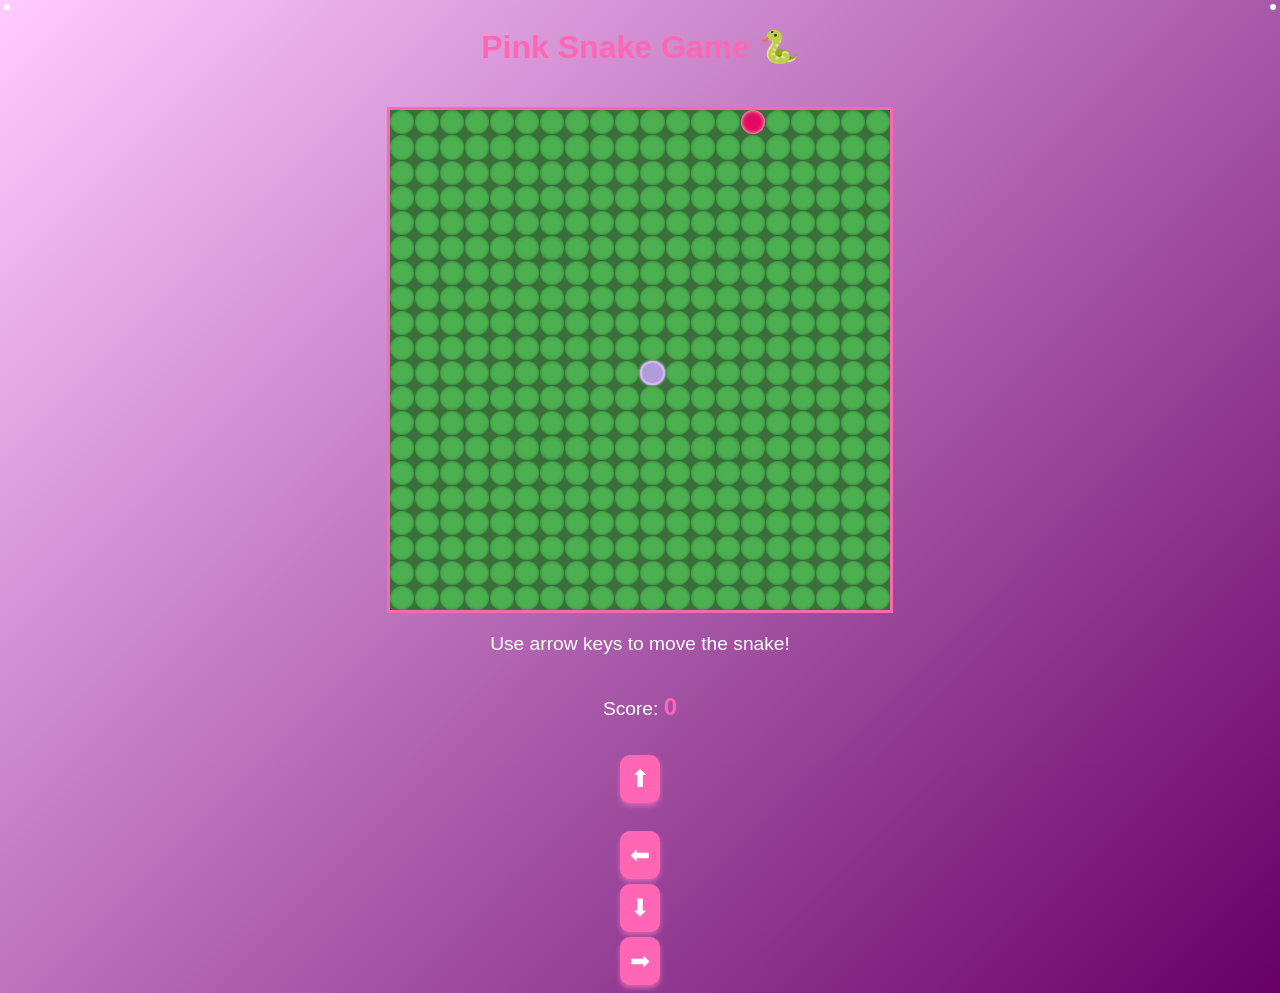
<file: Pink-Snake-Game/index.html>
<!DOCTYPE html>
<html lang="en">
<head>
    <meta charset="UTF-8">
    <meta name="viewport" content="width=device-width, initial-scale=1.0">
    <title>Pink Snake Game 🐍</title>
    <link rel="stylesheet" href="style.css">
</head>
<body>
    <h1>Pink Snake Game 🐍</h1>
    <div id="game-board"></div>
    <p>Use arrow keys to move the snake!</p>
    <p>Score: <span id="score">0</span></p>
    <script src="script.js"></script>
</body>
</html>

<div id="mobile-controls">
    <button id="up">⬆</button><br>
    <button id="left">⬅</button>
    <button id="down">⬇</button>
    <button id="right">➡</button>
</div>
</file>
<file: Pink-Snake-Game/style.css>
body {
    display: flex;
    flex-direction: column;
    align-items: center;
    font-family: Arial, sans-serif;
    background: linear-gradient(135deg, #ffccff, #660066);
    color: #fff;
}

h1 {
    margin-top: 20px;
    color: #ff66b3;
}

#game-board {
    display: grid;
    grid-template-rows: repeat(20, 1fr);
    grid-template-columns: repeat(20, 1fr);
    gap: 1px;
    margin-top: 20px;
    width: 90vw;
    max-width: 500px;
    aspect-ratio: 1/ 1;
    border: 3px solid #ff66b3;
    background-color: #3a6e3a;
}

.cell {
    background-color: #4caf50;
    box-shadow: inset 0 0 3px #2e7d32;
    border-radius: 50%;
}

.snake {
    background-color: #b19cd9;
    border-radius: 50%;
    border: 2px solid #d9b3ff;
    box-shadow: 0 0 3px #fff;
}

.snake-head::before {
    content: '';
    position: absolute;
    width: 6px;
    height: 6px;
    background: #fff;
    border-radius: 50%;
    top: 4px;
    left: 4px;
}

.snake-head::after {
    content: '';
    position: absolute;
    width: 6px;
    height: 6px;
    background: #fff;
    border-radius: 50%;
    top: 4px;
    right: 4px;
}

.food {
    background-color: #e30b5d;
    border-radius:  50%;
    box-shadow: 0 0 4px #fff inset;
}

#score {
    color: #ff66b3;
    font-weight: bold;
}

#mobile-controls {
    margin-top: 15px;
    display: flex;
    flex-direction: column;
    align-items: center;
    gap: 5px;
}

#mobile-controls button {
    font-size: 1.5rem;
    padding: 10px;
    border-radius: 10px;
    background-color: #ff66b3;
    color: white;
    border: none;
    box-shadow: 0 3px 5px #d966b3;
}

body p {
    font-size: 1.2rem;
}

#score {
    font-size: 1.5rem;
}
</file>
